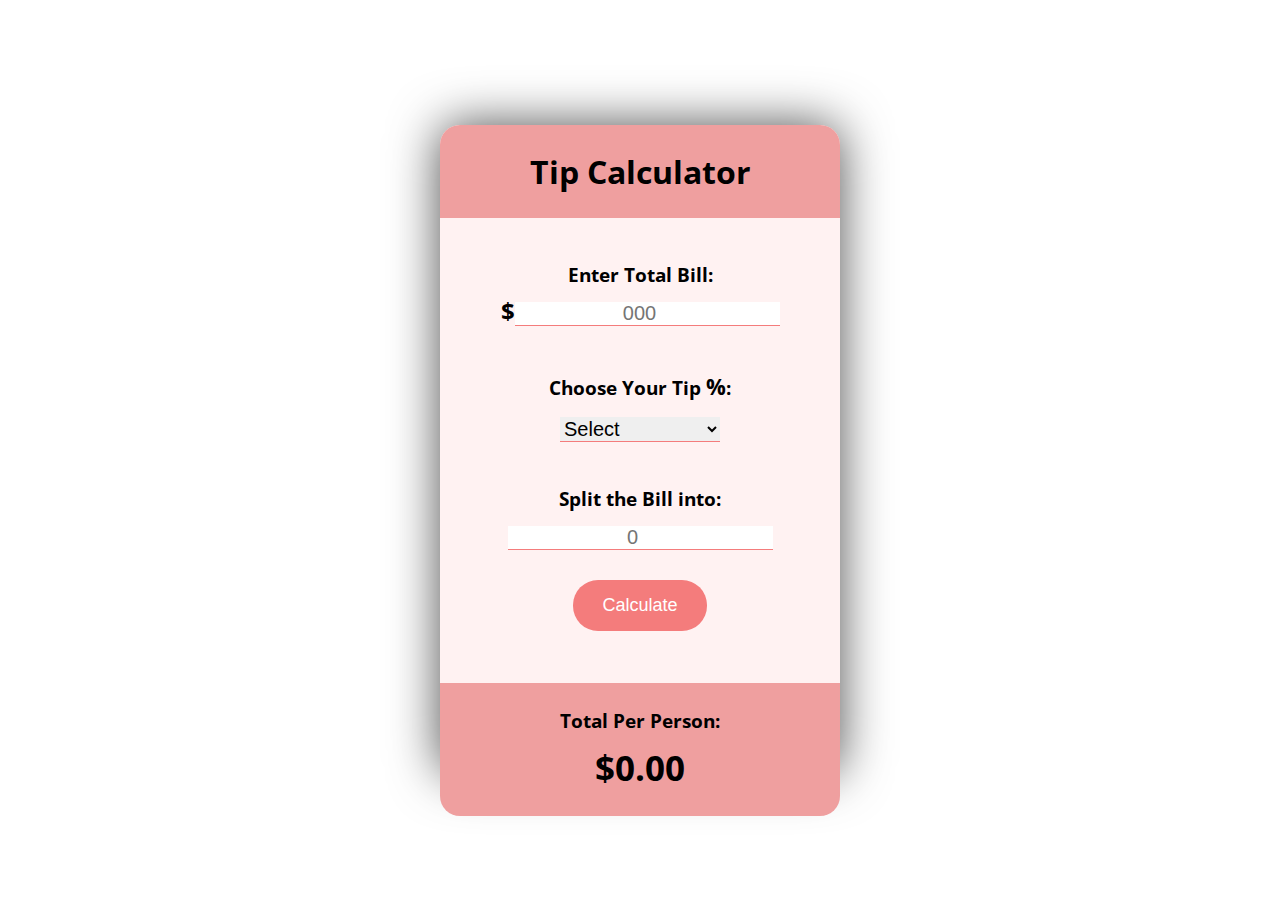
<file: index.html>
<!DOCTYPE html>
<html lang="en">
<head>
    <meta charset="UTF-8">
    <meta http-equiv="X-UA-Compatible" content="IE=edge">
    <meta name="viewport" content="width=device-width, initial-scale=1.0">
    <link href="tip.css" rel="stylesheet" text="type/css">
    <link href="https://fonts.googleapis.com/css2?family=Open+Sans:wght@300&display=swap" rel="stylesheet">
    <link href="favicon (2).ico" rel="icon">
    <title>Tip Calculator</title>
</head>

<body>
    <div id="container">
        <h1>Tip Calculator</h1><br><br>
            <div>
                <h3>Enter Total Bill:</h3>
                <h2>$<input type="number" id="bill" placeholder="000"></h2><br><br>
            </div>
        <div>
            <h3>Choose Your Tip <span id="percent-symbol">%</span>:</h3>
            <select id="tip">
                <option>Select</option>
                <option>30</option>
                <option>25</option>
                <option>20</option>
                <option>15</option>
                <option>10</option>
                <option>5</option>
            </select><br><br><br>
        </div>
            <h3>Split the Bill into:</h3>
            <input type="number" id="split" placeholder="0"><br>
            <button id="calculate">Calculate</button><br><br>
            <div id="invalid"></div>
        <div id="total">
            <h3>Total Per Person:</h3>
            <h2 id="totalTip">$<span id="totalPerPerson">0.00</span></h2>
        </div>
    </div>

    <script src="tip.js"></script>
</body>
</html>
</file>
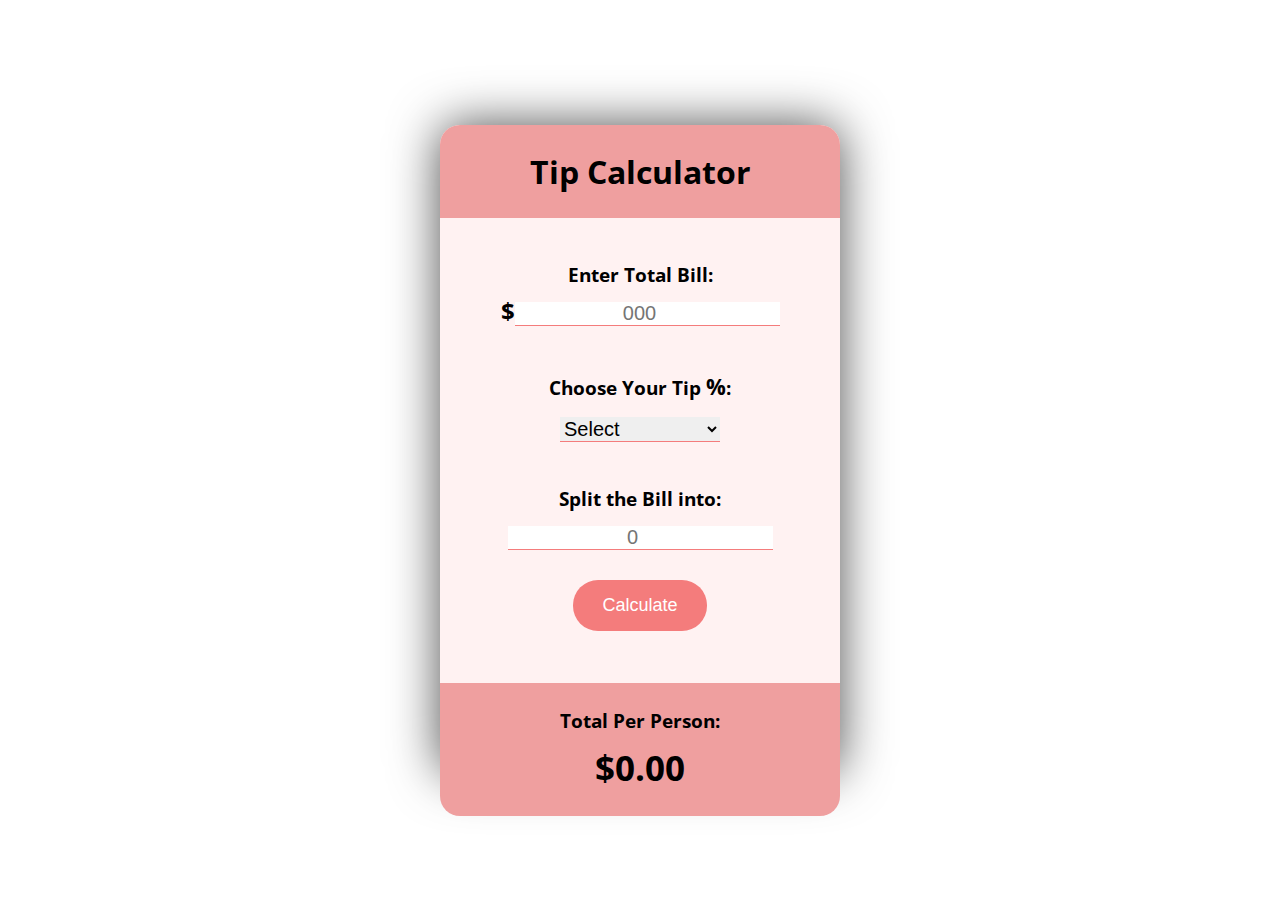
<file: tip.html>
<!DOCTYPE html>
<html lang="en">
<head>
    <meta charset="UTF-8">
    <meta http-equiv="X-UA-Compatible" content="IE=edge">
    <meta name="viewport" content="width=device-width, initial-scale=1.0">
    <link href="tip.css" rel="stylesheet" text="type/css">
    <link href="https://fonts.googleapis.com/css2?family=Open+Sans:wght@300&display=swap" rel="stylesheet">
    <link href="favicon (2).ico" rel="icon">
    <title>Tip Calculator</title>
</head>

<body>
    <div id="container">
        <h1>Tip Calculator</h1><br><br>
            <div>
                <h3>Enter Total Bill:</h3>
                <h2>$<input type="number" id="bill" placeholder="000"></h2><br><br>
            </div>
        <div>
            <h3>Choose Your Tip <span id="percent-symbol">%</span>:</h3>
            <select id="tip">
                <option>Select</option>
                <option>30</option>
                <option>25</option>
                <option>20</option>
                <option>15</option>
                <option>10</option>
                <option>5</option>
            </select><br><br><br>
        </div>
            <h3>Split the Bill into:</h3>
            <input type="number" id="split" placeholder="0"><br>
            <button id="calculate">Calculate</button><br><br>
            <div id="invalid"></div>
        <div id="total">
            <h3>Total Per Person:</h3>
            <h2 id="totalTip">$<span id="totalPerPerson">0.00</span></h2>
        </div>
    </div>

    <script src="tip.js"></script>
</body>
</html>
</file>
<file: tip.css>
* {
    margin: 0;
    padding: 0;
}

body {
    font-family: 'Open Sans', sans-serif;
    height: 100vh;
    display: flex;
    justify-content: center;
    align-items: center;
    text-align: center;
}

#container {
    background-color: #FFF2F2;
    border-radius: 20px;
    box-shadow: 0 0 50px rgba(0,0,0,.7);
    width: 400px;
    height: 650px;
}

h1 {
    background-color: #EF9F9F;
    padding: 25px 0;
    border-top-left-radius: 20px;
    border-top-right-radius: 20px;
}

#percent-symbol {
    font-size: 1.4rem;
}

#tip {
    width: 160px;
}

input {
    border: none;
    outline: none;
    text-align: center;
    border-bottom: 1px solid #F47C7C;
    font-size: 20px;
    margin-top: 15px;
}

select {
    border: none;
    outline: none;
    border-bottom: 1px solid #F47C7C;
    font-size: 20px;
    margin-top: 15px;
}

button#calculate {
    color: white;
    background-color: #F47C7C;
    border: 1px solid transparent;
    font-size: 18px;
    border-radius: 25px;
    padding: 14px 28px;
    margin: 30px;
}

button#calculate:hover{
    background-color: #EF9F9F;
    cursor: pointer;
}

#invalid {
    color: red;
    font-weight: bolder;
    position: absolute;
    right: 54rem;
    bottom: 15rem;
}

#total {
    background-color: #EF9F9F;
    padding: 25px 0;
    border-bottom-left-radius: 20px;
    border-bottom-right-radius: 20px;
}

#totalTip {
    margin-top: 10px;
    font-size: 2.2rem;
}
</file>
